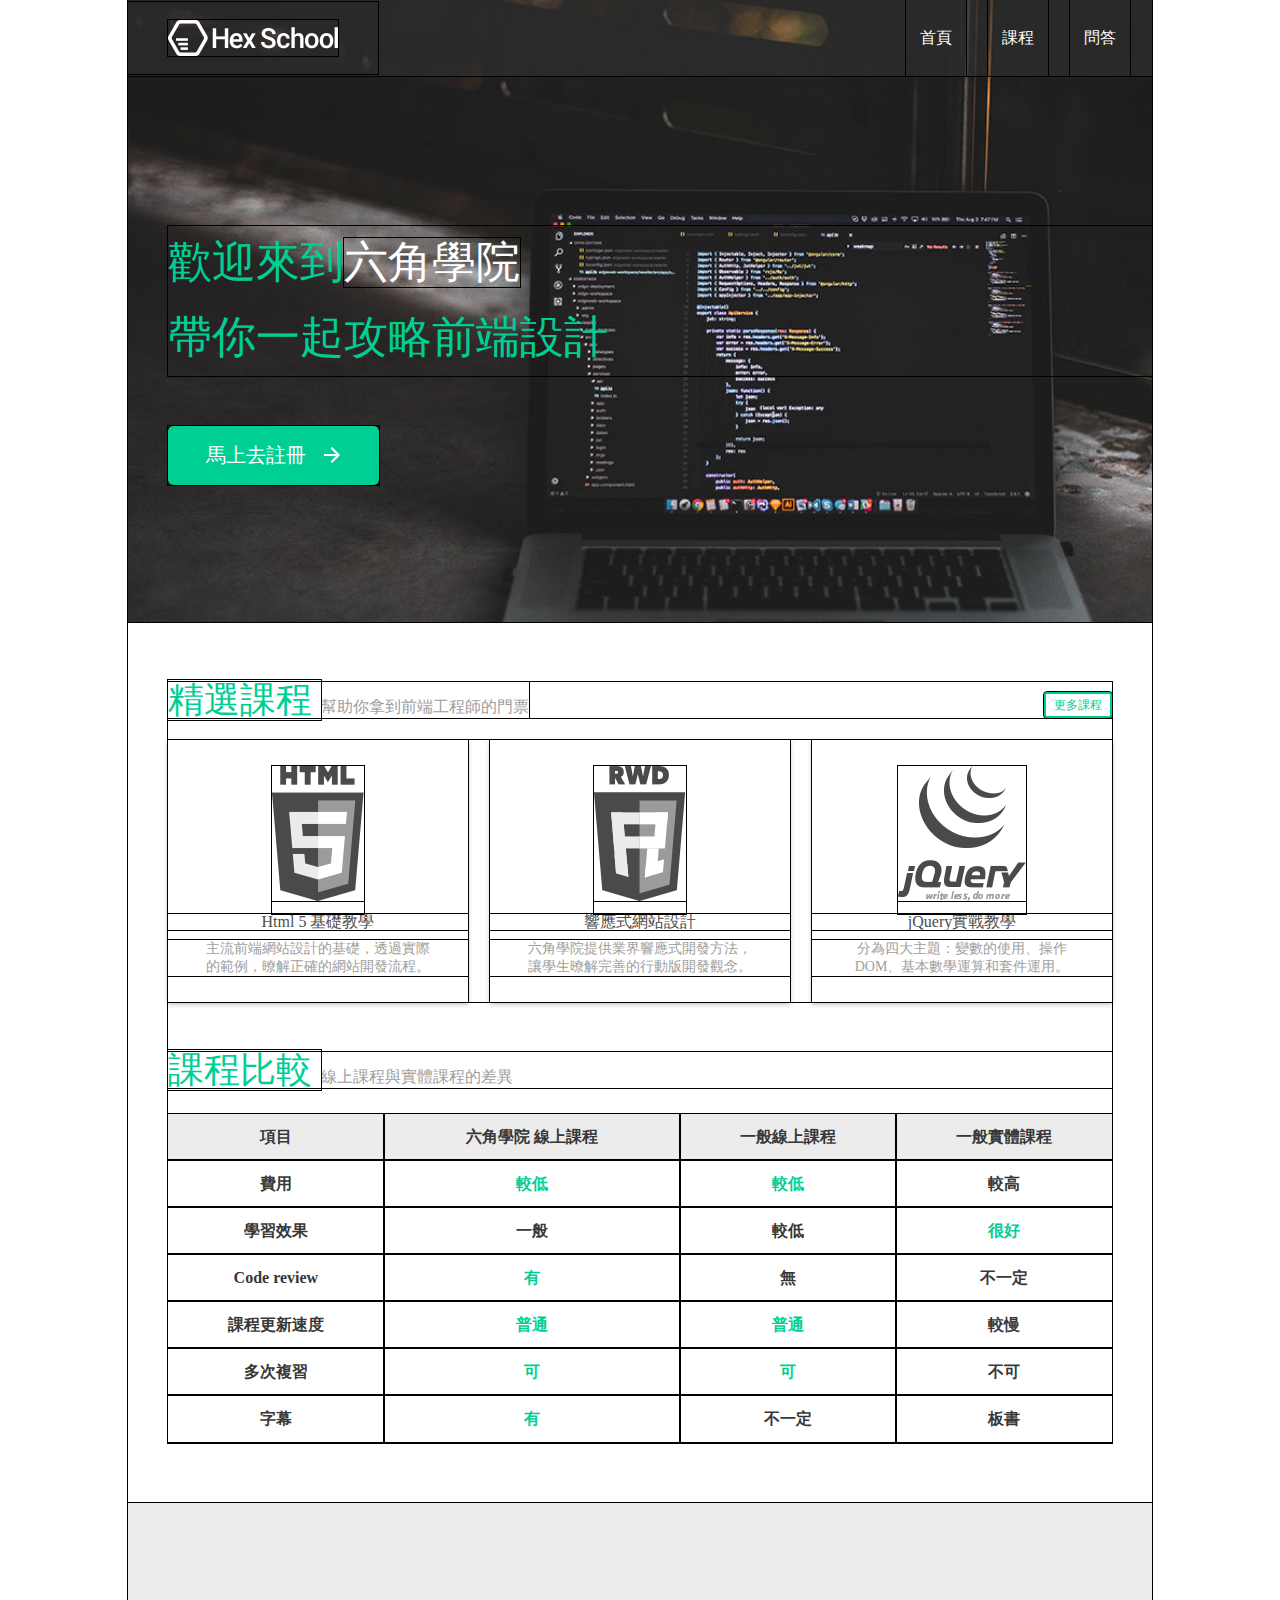
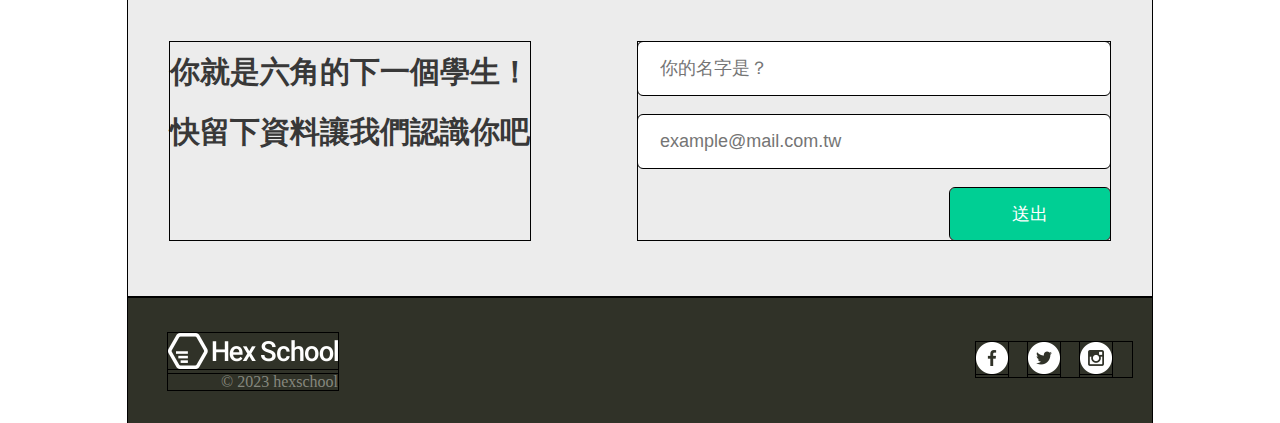
<file: index.html>
<!DOCTYPE html>
<html lang="en">
<head>
    <meta charset="UTF-8">
    <title>六角學院前端語言線上課程</title>
    
    <link rel="icon" href="https://www.hexschool.com/favicon.ico" />
    <meta name="keywords" content="線上課程, 網頁設計, 前端, HTML, CSS, jQuery, javascript" />
    <meta name="viewport" content="width=device-width, initial-scale=1.0">
    <meta name="description" content="打破影音課程售後不理，我們在線上等著你。" />
    <meta name="author" content="michaelhsia" />

    <meta property="og:title" content="帶你學到會的線上課程  | 六角學院" />
    <meta property="og:description" content="打破影音課程售後不理，我們在線上等著你。" />
    <meta property="og:type" content="website" />
    <meta property="og:site_name" content="六角學院"/>
    <meta property="og:url" content="https://www.hexschool.com/" />
    <meta property="og:image" content="https://firebasestorage.googleapis.com/v0/b/hexschool-api.appspot.com/o/web%2Fevents%2F2019-js-starter%2Ffb-cover.png?alt=media&token=6d679c21-c0aa-454a-ad16-78c55b91dd50" />

    <meta http-equiv="X-UA-Compatible" content="IE=edge" />
    <meta name="viewport" content="width=device-width, initial-scale=1.0" />

    <link rel="stylesheet" href="css/all.css">
</head>
<body>
    <div class="wrap">
        <div class="index_banner">
            <div class="header">
                <h1><a href="https://www.hexschool.com/" target="_blank">六角學院</a></h1>
                <ul>
                    <li><a href="index.html">首頁</a></li>
                    <li><a href="course.html">課程</a></li>
                    <li><a href="faq.html">問答</a></li>
                </ul>
            </div>
            <p>
                歡迎來到<span>六角學院</span>
                <br>
                帶你一起攻略前端設計
            </p>
            <a class="banner_button" href="https://www.hexschool.com/"><button>馬上去註冊</button></a>
        </div>
        <div class="index_content">
            <div class="index_course">
                <p><span>精選課程 </span>幫助你拿到前端工程師的門票</p>
                <a href="https://www.hexschool.com/courses/?category=conbined-courses&combind=z_html_jQuery_rwd_bs4_js-plus_js-core_vue3">更多課程</a>
            </div>
            <ul class="index_course_details">
                <li>
                    <a href="">
                        <img src="images/content-html.png" alt="html5基礎教學">
                        <h3>Html 5 基礎教學</h3>
                        <p>主流前端網站設計的基礎，透過實際的範例，暸解正確的網站開發流程。</p>
                    </a>
                </li>
                <li>
                    <a href="">
                        <img src="images/content-rwd.png" alt="響應式網站設計">
                        <h3>響應式網站設計</h3>
                        <p>六角學院提供業界響應式開發方法，讓學生暸解完善的行動版開發觀念。</p>
                    </a>
                </li>
                <li>
                    <a href="">
                        <img src="images/content-jquery.png" alt="jQuery實戰教學">
                        <h3>jQuery實戰教學</h3>
                        <p>分為四大主題：變數的使用、操作DOM、基本數學運算和套件運用。</p>
                    </a>
                </li>
            </ul>
            <p class="index_course_compare_text"><span>課程比較 </span>線上課程與實體課程的差異</p>
            <table>
                <tr class="table_title">
                    <td>項目</td>
                    <td>六角學院 線上課程</td>
                    <td>一般線上課程</td>
                    <td>一般實體課程</td>
                </tr>
                <tr>
                    <td>費用</td>
                    <td class="table_highlight">較低</td>
                    <td class="table_highlight">較低</td>
                    <td>較高</td>
                </tr>
                <tr>
                    <td>學習效果</td>
                    <td>一般</td>
                    <td>較低</td>
                    <td class="table_highlight">很好</td>
                </tr>
                <tr>
                    <td>Code review</td>
                    <td class="table_highlight">有</td>
                    <td>無</td>
                    <td>不一定</td>
                </tr>
                <tr>
                    <td>課程更新速度</td>
                    <td class="table_highlight">普通</td>
                    <td class="table_highlight">普通</td>
                    <td>較慢</td>
                </tr>
                <tr>
                    <td>多次複習</td>
                    <td class="table_highlight">可</td>
                    <td class="table_highlight">可</td>
                    <td>不可</td>
                </tr>
                <tr>
                    <td>字幕</td>
                    <td class="table_highlight">有</td>
                    <td>不一定</td>
                    <td>板書</td>
                </tr>
            </table>
        </div>
        <div class="index_form">
            <p>
                你就是六角的下一個學生！
                <br>
                快留下資料讓我們認識你吧
            </p>
            <form action="index.html">
                <div class="index_info">
                    <input class="person" type="text" name="person" placeholder="你的名字是？">
                    <input class="person" type="email" name="mail" placeholder="example@mail.com.tw">
                    <input class="submit_btn" type="submit" value="送出">
                </div>
            </form>
        </div>
        <div class="footer">
            <div class="footerlogo">
                <h2><a href="https://www.hexschool.com/">六角學院</a></h2>
                <p>&copy 2023 hexschool</p>
            </div>
            <ul>
                <li><a href="#"><img src="images/facebook-icon.png" alt="六角學院臉書社團"></a></li>
                <li><a href="#"><img src="images/twitter-icon.png" alt="六角學院推特社團"></a></li>
                <li><a href="#"><img src="images/instagram-icon.png" alt="六角學院IG社團"></a></li>
            </ul>
        </div>
    </div>
</body>
</html>
</file>
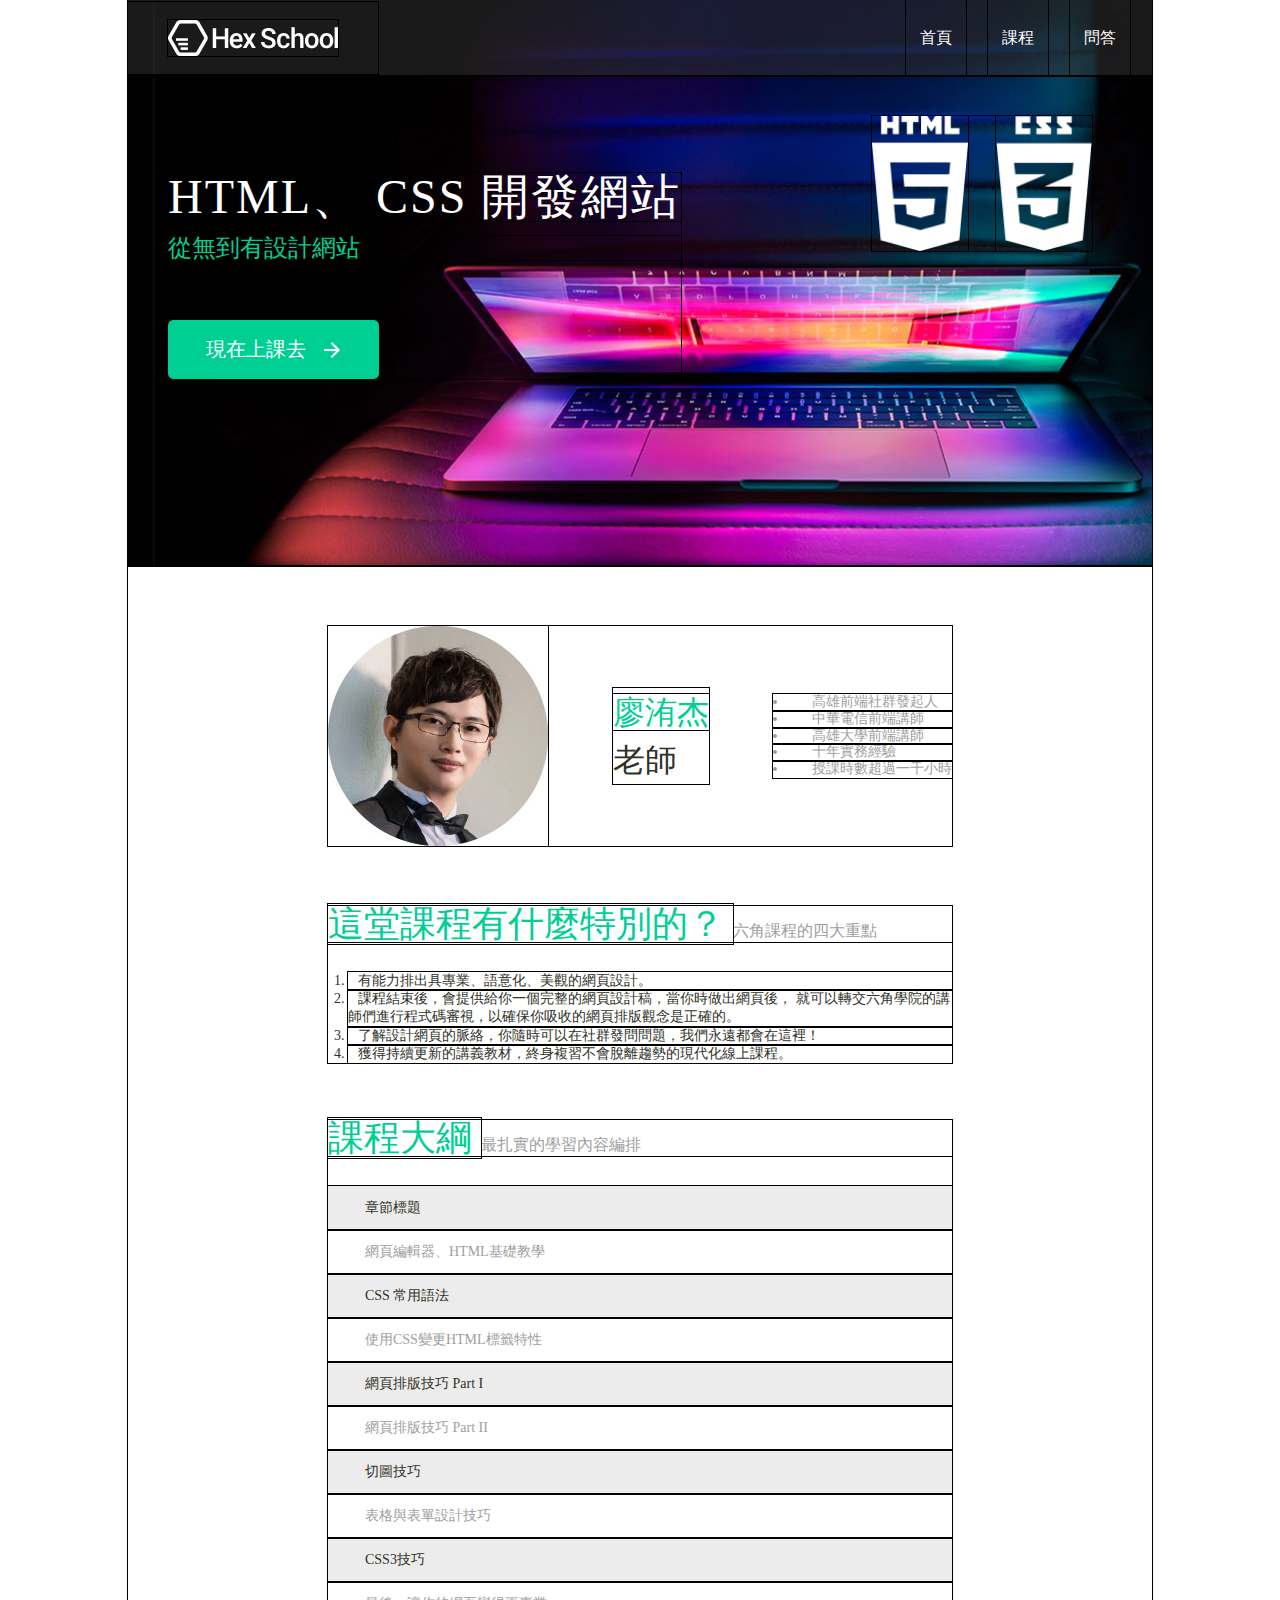
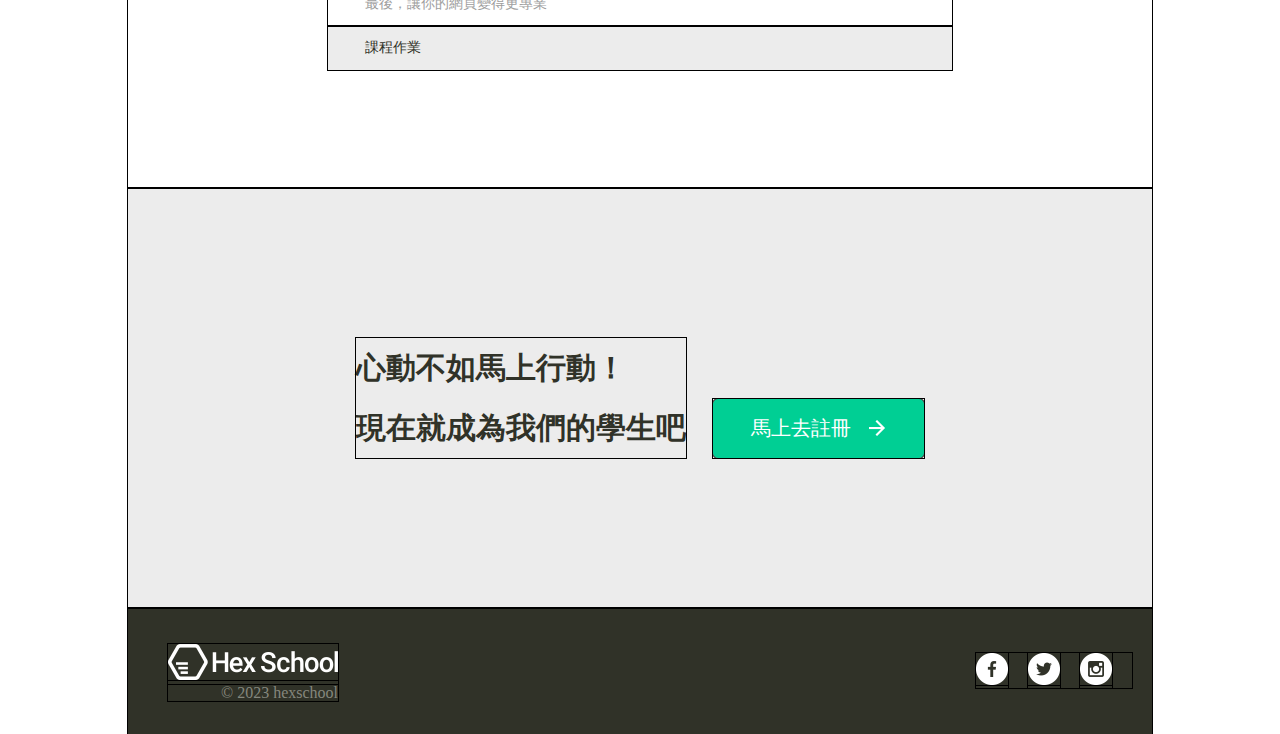
<file: course.html>
<!DOCTYPE html>
<html lang="en">
<head>
    <meta charset="UTF-8">
    <title>六角學院前端語言線上課程</title>
    
    <link rel="icon" href="https://www.hexschool.com/favicon.ico" />
    <meta name="keywords" content="線上課程, 網頁設計, 前端, HTML, CSS, jQuery, javascript" />
    <meta name="viewport" content="width=device-width, initial-scale=1.0">
    <meta name="description" content="打破影音課程售後不理，我們在線上等著你。" />
    <meta name="author" content="michaelhsia" />

    <meta property="og:title" content="帶你學到會的線上課程  | 六角學院" />
    <meta property="og:description" content="打破影音課程售後不理，我們在線上等著你。" />
    <meta property="og:type" content="website" />
    <meta property="og:site_name" content="六角學院"/>
    <meta property="og:url" content="https://www.hexschool.com/" />
    <meta property="og:image" content="https://firebasestorage.googleapis.com/v0/b/hexschool-api.appspot.com/o/web%2Fevents%2F2019-js-starter%2Ffb-cover.png?alt=media&token=6d679c21-c0aa-454a-ad16-78c55b91dd50" />

    <meta http-equiv="X-UA-Compatible" content="IE=edge" />
    <meta name="viewport" content="width=device-width, initial-scale=1.0" />

    <link rel="stylesheet" href="css/all.css">
</head>
<body>
    <div class="wrap">
        <div class="course_banner">
            <div class="header">
                <h1><a href="https://www.hexschool.com/" target="_blank">六角學院</a></h1>
                <ul>
                    <li><a href="index.html">首頁</a></li>
                    <li><a href="course.html">課程</a></li>
                    <li><a href="faq.html">問答</a></li>
                </ul>
            </div>
            <div class="course_banner_wrap">
                <div class="course_banner_text">
                    <h2>HTML、 CSS 開發網站</h2>
                    <h3>從無到有設計網站</h3>
                    <a class="banner_button" href="https://www.hexschool.com/"><button>現在上課去</button></a>
                </div>
                <div class="course_banner_logo">
                    <img src="images/banner-html.png" alt="html5">
                    <img src="images/banner-css.png" alt="css3">
                </div>
            </div>
        </div>
        <div class="course_content">
            <div class="course_lecturer">
                <img src="images/personal-pic.jpg" alt="六角學院講師照片">
                <h2>
                    <span>廖洧杰</span>
                    <br>
                    老師
                </h2>
                <ul>
                    <li>高雄前端社群發起人</li>
                    <li>中華電信前端講師</li>
                    <li>高雄大學前端講師</li>
                    <li>十年實務經驗</li>
                    <li>授課時數超過一千小時</li>
                </ul>
            </div>
            <div class="course_details">
                <p><span>這堂課程有什麼特別的？ </span>六角課程的四大重點</p>
                <ol>
                    <li>有能力排出具專業、語意化、美觀的網頁設計。</li>
                    <li>課程結束後，會提供給你一個完整的網頁設計稿，當你時做出網頁後，
                        就可以轉交六角學院的講師們進行程式碼審視，以確保你吸收的網頁排版觀念是正確的。</li>
                    <li>了解設計網頁的脈絡，你隨時可以在社群發問問題，我們永遠都會在這裡！</li>
                    <li>獲得持續更新的講義教材，終身複習不會脫離趨勢的現代化線上課程。</li>
                </ol>
            </div>
            <div class="course_compare">
                    <p><span>課程大綱 </span>最扎實的學習內容編排</p>
                    <table>
                        <tr>
                            <td class="gray_bgc">章節標題</td>
                        </tr>
                        <tr>
                            <td class="normal_bgc">網頁編輯器、HTML基礎教學</td>
                        </tr>
                        <tr>
                            <td class="gray_bgc">CSS 常用語法</td>
                        </tr>
                        <tr>
                            <td class="normal_bgc">使用CSS變更HTML標籤特性</td>
                        </tr>
                        <tr>
                            <td class="gray_bgc">網頁排版技巧 Part I</td>
                        </tr>
                        <tr>
                            <td class="normal_bgc">網頁排版技巧 Part II</td>
                        </tr>
                        <tr>
                            <td class="gray_bgc">切圖技巧</td>
                        </tr>
                        <tr>
                            <td class="normal_bgc">表格與表單設計技巧</td>
                        </tr>
                        <tr>
                            <td class="gray_bgc">CSS3技巧</td>
                        </tr>
                        <tr>
                            <td class="normal_bgc">最後，讓你的網頁變得更專業</td>
                        </tr>
                        <tr>
                            <td class="gray_bgc">課程作業</td>
                        </tr>
                    </table>
            </div>
        </div>
        <div class="course_form">
            <p>
                心動不如馬上行動！
                <br>
                現在就成為我們的學生吧
            </p>
            <a href="https://www.hexschool.com/"><button>馬上去註冊</button></a>
        </div>
        <div class="footer">
            <div class="footerlogo">
                <h2><a href="https://www.hexschool.com/">六角學院</a></h2>
                <p>&copy 2023 hexschool</p>
            </div>
            <ul>
                <li><a href="#"><img src="images/facebook-icon.png" alt="六角學院臉書社團"></a></li>
                <li><a href="#"><img src="images/twitter-icon.png" alt="六角學院推特社團"></a></li>
                <li><a href="#"><img src="images/instagram-icon.png" alt="六角學院IG社團"></a></li>
            </ul>
        </div>
    </div>
</body>
</html>
</file>
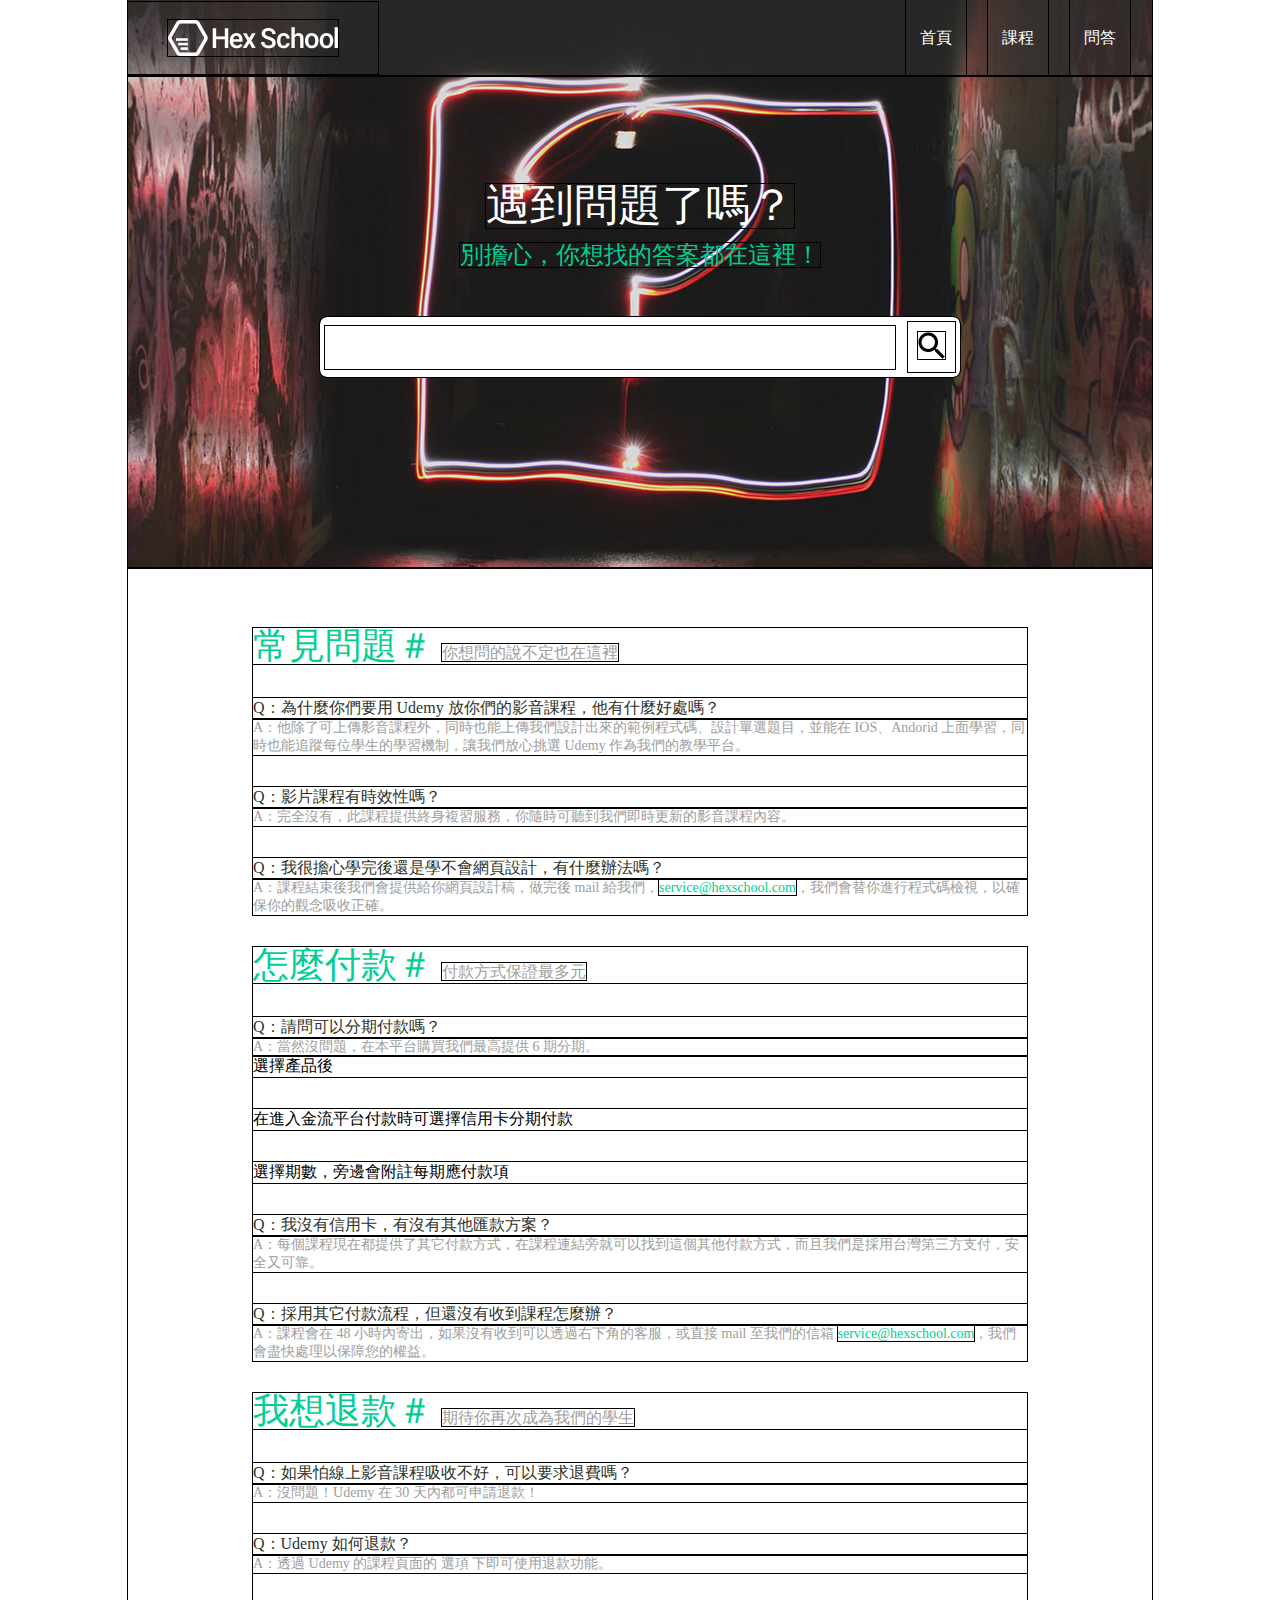
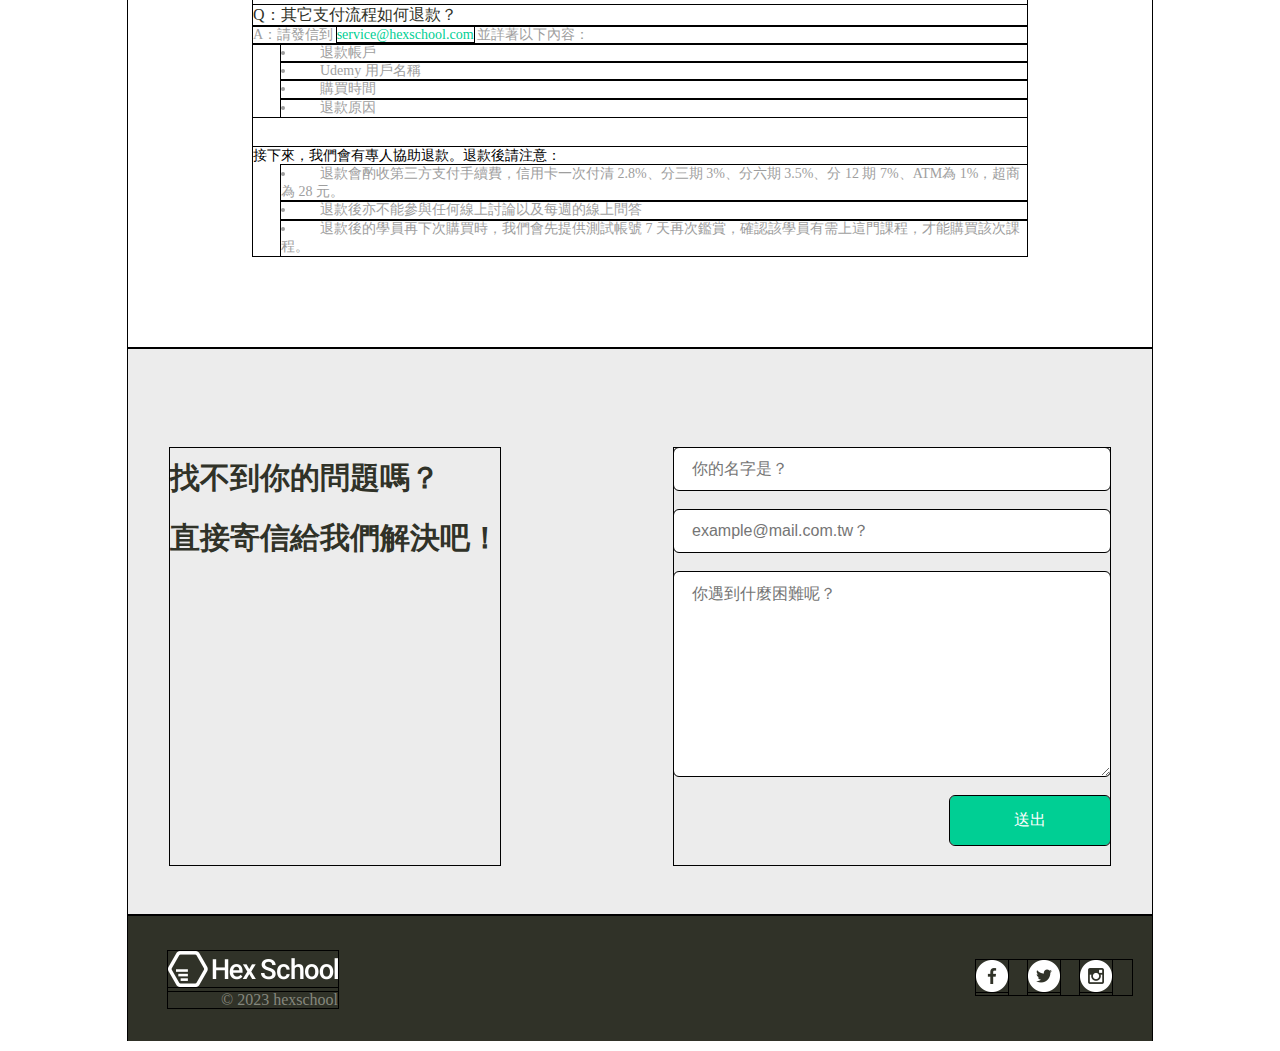
<file: faq.html>
<!DOCTYPE html>
<html lang="en">
<head>
    <meta charset="UTF-8">
    <title>六角學院前端語言線上課程</title>
    
    <link rel="icon" href="https://www.hexschool.com/favicon.ico" />
    <meta name="keywords" content="線上課程, 網頁設計, 前端, HTML, CSS, jQuery, javascript" />
    <meta name="viewport" content="width=device-width, initial-scale=1.0">
    <meta name="description" content="打破影音課程售後不理，我們在線上等著你。" />
    <meta name="author" content="michaelhsia" />

    <meta property="og:title" content="帶你學到會的線上課程  | 六角學院" />
    <meta property="og:description" content="打破影音課程售後不理，我們在線上等著你。" />
    <meta property="og:type" content="website" />
    <meta property="og:site_name" content="六角學院"/>
    <meta property="og:url" content="https://www.hexschool.com/" />
    <meta property="og:image" content="https://firebasestorage.googleapis.com/v0/b/hexschool-api.appspot.com/o/web%2Fevents%2F2019-js-starter%2Ffb-cover.png?alt=media&token=6d679c21-c0aa-454a-ad16-78c55b91dd50" />

    <meta http-equiv="X-UA-Compatible" content="IE=edge" />
    <meta name="viewport" content="width=device-width, initial-scale=1.0" />

    <link rel="stylesheet" href="css/all.css">
</head>
<body>
    <div class="wrap">
        <div class="faq_banner">
            <div class="header">
                <h1><a href="https://www.hexschool.com/" target="_blank">六角學院</a></h1>
                <ul>
                    <li><a href="index.html">首頁</a></li>
                    <li><a href="course.html">課程</a></li>
                    <li><a href="faq.html">問答</a></li>
                </ul>
            </div>
            <div class="faq_banner_text">
                <h2>遇到問題了嗎？</h2>
                <p>別擔心，你想找的答案都在這裡！</p>
                <form action="#">
                    <input id="searchbar" type="text" name="search">
                    <label for="searchbar">
                        <img src="images/search-icon.png" alt="搜尋按鈕">
                    </label>
                </form>
            </div>    
        </div>
        <div class="faq_content">
            <div class="question">
                <h2>常見問題＃ <span>你想問的說不定也在這裡</span></h2>
                <ul>
                    <li>
                        <h3>Q：為什麼你們要用 Udemy 放你們的影音課程，他有什麼好處嗎？</h3>
                        <p>A：他除了可上傳影音課程外，同時也能上傳我們設計出來的範例程式碼、設計單選題目，並能在 IOS、Andorid 上面學習，同時也能追蹤每位學生的學習機制，讓我們放心挑選 Udemy 作為我們的教學平台。</p>
                    </li>
                    <li>
                        <h3>Q：影片課程有時效性嗎？</h3>
                        <p>A：完全沒有，此課程提供終身複習服務，你隨時可聽到我們即時更新的影音課程內容。</p>
                    </li>
                    <li>
                        <h3>Q：我很擔心學完後還是學不會網頁設計，有什麼辦法嗎？</h3>
                        <p>A：課程結束後我們會提供給你網頁設計稿，做完後 mail 給我們，<a href="mailto: service@hexschool.com">service@hexschool.com</a>，我們會替你進行程式碼檢視，以確保你的觀念吸收正確。</p>
                    </li>
                </ul>
            </div>
            <div class="payment">
                <h2>怎麼付款＃ <span>付款方式保證最多元</span></h2>
                <ul>
                    <li>
                        <h3>Q：請問可以分期付款嗎？</h3>
                        <p>A：當然沒問題，在本平台購買我們最高提供 6 期分期。</p>
                            <ol>
                                <li>選擇產品後</li>
                                <li>在進入金流平台付款時可選擇信用卡分期付款</li>
                                <li>選擇期數，旁邊會附註每期應付款項</li>
                            </ol>
                    </li>
                    <li>
                        <h3>Q：我沒有信用卡，有沒有其他匯款方案？</h3>
                        <p>A：每個課程現在都提供了其它付款方式，在課程連結旁就可以找到這個其他付款方式，而且我們是採用台灣第三方支付，安全又可靠。</p>
                    </li>
                    <li>
                        <h3>Q：採用其它付款流程，但還沒有收到課程怎麼辦？</h3>
                        <p>A：課程會在 48 小時內寄出，如果沒有收到可以透過右下角的客服，或直接 mail 至我們的信箱 <a href="mailto: service@hexschool.com">service@hexschool.com</a>，我們會盡快處理以保障您的權益。</p>
                    </li>
                </ul>
            </div>
            <div class="refund">
                <h2>我想退款＃ <span>期待你再次成為我們的學生</span></h2>
                <ul>
                    <li>
                        <h3>Q：如果怕線上影音課程吸收不好，可以要求退費嗎？</h3>
                        <p>A：沒問題！Udemy 在 30 天內都可申請退款！</p>
                    </li>
                    <li>
                        <h3>Q：Udemy 如何退款？</h3>
                        <p>A：透過 Udemy 的課程頁面的 選項 下即可使用退款功能。</p>
                    </li>
                    <li>
                        <h3>Q：其它支付流程如何退款？</h3>
                        <p>A：請發信到 <a href="mailto: service@hexschool.com">service@hexschool.com</a> 並詳著以下內容：</p>
                            <ul class="refund_step">
                                <li>退款帳戶</li>
                                <li>Udemy 用戶名稱</li>
                                <li>購買時間</li>
                                <li>退款原因</li>
                            </ul>
                        <ul class="after_refund">
                            接下來，我們會有專人協助退款。退款後請注意：
                            <li>退款會酌收第三方支付手續費，信用卡一次付清 2.8%、分三期 3%、分六期 3.5%、分 12 期 7%、ATM為 1%，超商為 28 元。</li>
                            <li>退款後亦不能參與任何線上討論以及每週的線上問答</li>
                            <li>退款後的學員再下次購買時，我們會先提供測試帳號 7 天再次鑑賞，確認該學員有需上這門課程，才能購買該次課程。</li>
                        </ul>
                    </li>
                </ul>
            </div>
        </div>
        <div class="faq_form">
            <h2>
                找不到你的問題嗎？
                </br>
                直接寄信給我們解決吧！
            </h2>
            <form action="#">
                <input type="text" placeholder="你的名字是？">
                <input type="text" placeholder="example@mail.com.tw？">
                <textarea cols="30" rows="10" placeholder="你遇到什麼困難呢？"></textarea>
                <input class="submit_btn" type="submit" value="送出">
            </form>
        </div>
        <div class="footer">
            <div class="footerlogo">
                <h2><a href="https://www.hexschool.com/">六角學院</a></h2>
                <p>&copy 2023 hexschool</p>
            </div>
            <ul>
                <li><a href="#"><img src="images/facebook-icon.png" alt="六角學院臉書社團"></a></li>
                <li><a href="#"><img src="images/twitter-icon.png" alt="六角學院推特社團"></a></li>
                <li><a href="#"><img src="images/instagram-icon.png" alt="六角學院IG社團"></a></li>
            </ul>
        </div>
    </div>
</body>
</html>
</file>
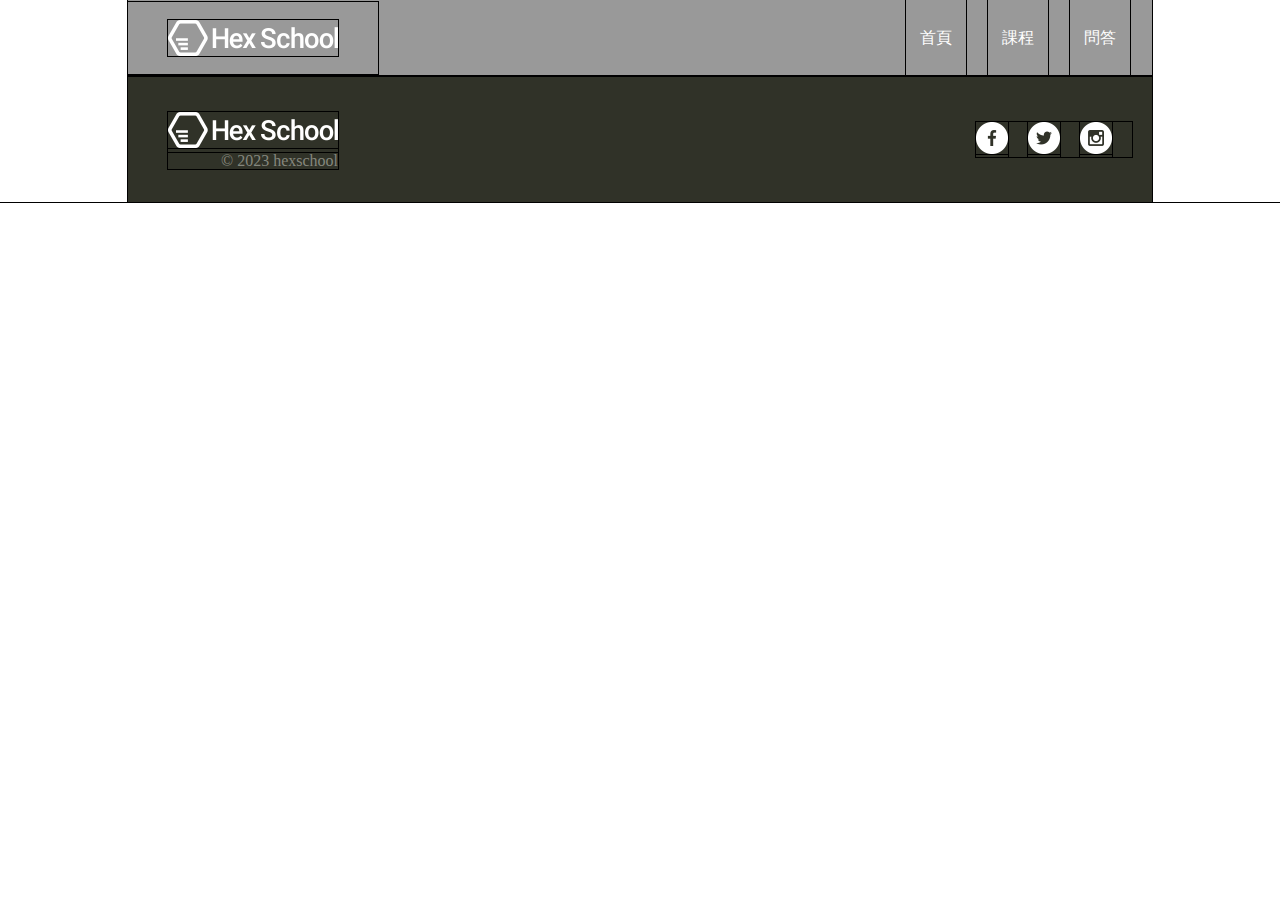
<file: layout.html>
<!DOCTYPE html>
<html lang="en">
<head>
    <meta charset="UTF-8">
    <title>六角學院前端語言線上課程</title>
    
    <link rel="icon" href="https://www.hexschool.com/favicon.ico" />
    <meta name="keywords" content="線上課程, 網頁設計, 前端, HTML, CSS, jQuery, javascript" />
    <meta name="viewport" content="width=device-width, initial-scale=1.0">
    <meta name="description" content="打破影音課程售後不理，我們在線上等著你。" />
    <meta name="author" content="michaelhsia" />

    <meta property="og:title" content="帶你學到會的線上課程  | 六角學院" />
    <meta property="og:description" content="打破影音課程售後不理，我們在線上等著你。" />
    <meta property="og:type" content="website" />
    <meta property="og:site_name" content="六角學院"/>
    <meta property="og:url" content="https://www.hexschool.com/" />
    <meta property="og:image" content="https://firebasestorage.googleapis.com/v0/b/hexschool-api.appspot.com/o/web%2Fevents%2F2019-js-starter%2Ffb-cover.png?alt=media&token=6d679c21-c0aa-454a-ad16-78c55b91dd50" />

    <meta http-equiv="X-UA-Compatible" content="IE=edge" />
    <meta name="viewport" content="width=device-width, initial-scale=1.0" />

    <link rel="stylesheet" href="css/all.css">
</head>
<body>
    <div class="wrap">
        <div class="header">
            <h1><a href="https://www.hexschool.com/" target="_blank">六角學院</a></h1>
            <ul>
                <li><a href="index.html">首頁</a></li>
                <li><a href="course.html">課程</a></li>
                <li><a href="faq.html">問答</a></li>
            </ul>
        </div>    
        <div class="footer">
            <div class="footerlogo">
                <h2><a href="https://www.hexschool.com/">六角學院</a></h2>
                <p>&copy 2023 hexschool</p>
            </div>
            <ul>
                <li><a href="#"><img src="images/facebook-icon.png" alt="六角學院臉書社團"></a></li>
                <li><a href="#"><img src="images/twitter-icon.png" alt="六角學院推特社團"></a></li>
                <li><a href="#"><img src="images/instagram-icon.png" alt="六角學院IG社團"></a></li>
            </ul>
        </div>
    </div>
</body>
</html>
</file>
<file: css/all.css>
/* http://meyerweb.com/eric/tools/css/reset/ 
   v2.0 | 20110126
   License: none (public domain)
*/

html, body, div, span, applet, object, iframe,
h1, h2, h3, h4, h5, h6, p, blockquote, pre,
a, abbr, acronym, address, big, cite, code,
del, dfn, em, img, ins, kbd, q, s, samp,
small, strike, strong, sub, sup, tt, var,
b, u, i, center,
dl, dt, dd, ol, ul, li,
fieldset, form, label, legend,
table, caption, tbody, tfoot, thead, tr, th, td,
article, aside, canvas, details, embed, 
figure, figcaption, footer, header, hgroup, 
menu, nav, output, ruby, section, summary,
time, mark, audio, video {
	margin: 0;
	padding: 0;
	border: 0;
	font-size: 100%;
	font: inherit;
	vertical-align: baseline;
}
/* HTML5 display-role reset for older browsers */
article, aside, details, figcaption, figure, 
footer, header, hgroup, menu, nav, section {
	display: block;
}
body {
	line-height: 1;
}
ol, ul {
	list-style: none;
}
blockquote, q {
	quotes: none;
}
blockquote:before, blockquote:after,
q:before, q:after {
	content: '';
	content: none;
}
table {
	border-collapse: collapse;
	border-spacing: 0;
}


/* layout outline */

*{
	outline: 1px solid #000;
}





/* layout */

.wrap{
    width: 1024px;
    margin: 0 auto;
}

/* layout header */

.header{
    display: flex;
    justify-content: space-between;
    align-items: center;
	background-color: rgb(52,52,52,0.5);
}

.header h1 a{
	display: block;
	width: 170px;
	background-image: url(../images/header-logo.png);
	text-indent: 101%;
	overflow: hidden;
	white-space: nowrap;
	padding: 10px 0px;
	margin: 18px 40px;
}


/* layout header navigation */

.header ul{
	display: flex;
	justify-content: space-between;
}

.header ul li{
	margin-right: 22px;
}

.header ul li a{
	display: block;
	color: #ffffff;
	text-decoration: none;
	padding: 30px 14px 25px;
	border-bottom: 5px solid transparent;
}

.header ul li a:hover{
	color: #00cf94;
	border-bottom: 5px solid #00cf94;
}

.header ul li a:active{
	color: #278203;
	border-bottom: 5px solid #278203;
}


/* layout footer */

.footer{
	display: flex;
	justify-content: space-between;
	align-items: center;
	background-color: #303228;
}

.footerlogo{
	margin-top: 36px;
	margin-bottom: 33px;
	margin-left: 40px;
}

.footerlogo a{
	display: block;
	width: 170px;
	background-image: url(../images/footer-logo.png);
	text-indent: 101%;
	overflow: hidden;
	white-space: nowrap;
	padding: 10px 0px;
	margin-bottom: 5px;
}

.footerlogo p{
	color: #85877d;
	text-align: right;
}


/* layout footer socaillink */

.footer ul{
	display: flex;
	justify-content: space-between;
	align-items: center;
	margin-right: 20px;
}

.footer ul li{
	margin-right: 20px;
}


/* index.html banner*/

.index_banner{
	background-image: url(../images/index-banner.jpg);
	background-position: 18% 38%;
	padding-bottom: 137px;
	background-size: 150%;
}

.index_banner p{
	font-size: 44px;
	color: #00cf94;
	line-height: 1.7;
	margin-top: 150px;
	margin-left: 40px;

}

.index_banner p span{
	color: #ffffff;
}

.banner_button{
	display: block;
	width: 211px;
	margin-top: 50px;
	margin-left: 40px;
}
.banner_button button{
	font-size: 20px;
	color: #ffffff;
	background-color: #00cf94;
	background-image: url(../images/button-arrow.png);
	background-position: 80% 50%;
	background-repeat: no-repeat;
	border-radius: 5px;
	border: none;
	padding: 16px 73px 16px 38px;
	cursor: pointer;
}

.banner_button button:hover{
	color: #00cf94;
	background-color: #ffffff;
	background-image: url(../images/button-arrow-colorchanged.png);
}


/* general usage */

/* enroll button */

/* light-green title span */

/* light-gray title */


/* index.html content details */

.index_content{
	margin: 60px 40px;
}

.index_content .index_course{
	display: flex;
	justify-content: space-between;
	align-items: flex-end;
	margin-bottom: 22px;
}

.index_content .index_course p{
	font-size: 16px;
	color: #9e9e9e;
}

.index_content .index_course p span{
	font-size: 36px;
	color: #00cf94;
}

.index_content .index_course a{
	display: block;
	font-size: 12px;
	color: #00cf94;
	text-decoration: none;
	padding: 5px 8px;
	border: 2px solid #00cf94;
	border-radius: 3px;
}

.index_content .index_course a:hover{
	color: #00cf94;
	background-color: yellow;
	border: 2px solid #00cf94;
	border-radius: 3px;
}

.index_content .index_course_details{
	display: flex;
	justify-content: space-between;
	margin-bottom: 50px;
}

.index_content .index_course_details li{
	width: 300px;
	text-align: center;
	padding: 26px 0px;
	box-shadow: 0px 2px 5px #bababa;
}

.index_content .index_course_details li a{
	text-decoration: none;
}

.index_content .index_course_details li img{
	margin-bottom: 10px;
}

.index_content .index_course_details li h3{
	font-size: 16px;
	color: #4c4c4c;
	margin-bottom: 10px;
}

.index_content .index_course_details li p{
	font-size: 14px;
	line-height: 1.3;
	color: #9e9e9e;
	padding: 0px 35px;
}


/* index.html content compare */

.index_content .index_course_compare_text{
	font-size: 16px;
	color: #9e9e9e;
	margin-bottom: 26px;
}

.index_content .index_course_compare_text span{
	font-size: 36px;
	color: #00cf94;
}

.index_content table{
	width: 100%;
	color: #383838;
	font-weight: bold;
	text-align: center;
}

.index_content table .table_title{
	background-color: #ececec;
}

.index_content table td{
	border-bottom: 1px solid #ebebeb;
	padding: 15px 0px;
}

.index_content table .table_highlight{
	color: #00cf94;
}


/* index.html form */

.index_form{
	display: flex;
	justify-content: space-between;
	background-color: #ececec;
	padding: 139px 42px 57px;
}

.index_form p{
	font-size: 30px;
	font-weight: bold;
	color: #383838;
	line-height: 2;
}

.index_form .index_info{
	display: flex;
	flex-direction: column;
	align-items: flex-end;
}

.index_form .index_info input{
	width: 450px;
	font-size: 18px;
	border: none;
	border-radius: 5px;
}

.index_form .person{
	color: #9e9e9e;
	padding: 16px 0px 16px 22px;
	margin-bottom: 20px;
}

.index_form .index_info .submit_btn{
	width: 160px;
	color: #ffffff;
	background-color: #00cf94;
	padding: 14px 38px;
}

.index_form .index_info .submit_btn:hover{
	background-color: #278203;
}

/* course.html banner */

.course_banner{
	background-image: url(../images/course-banner.jpg);
	background-position: -13% 5%;
}

.course_banner_wrap{
	display: flex;
	justify-content: space-between;
}

.course_banner_text{
	margin: 97px 0 187px 0;
}

.course_banner_text h2{
	font-size: 48px;
	color: #ffffff;
	letter-spacing: 2px;
	margin-bottom: 15px;
	margin-left: 40px;
}

.course_banner_text h3{
	font-size: 24px;
	color: #00cf94;
	margin-bottom: 60px;
	margin-left: 40px;
}

.course_banner_logo{
	display: flex;
	justify-content: space-between;
	width: 220px;
	height: 135px;
	margin: 40px 60px 0 0;
}


/* course.html content course-lecturer */

.course_content{
	padding: 60px 200px;
}

.course_lecturer{
	display: flex;
	justify-content: space-between;
	align-items: center;
	margin-bottom: 60px;
}

.course_lecturer h2{
	font-size: 32px;
	color: #303228;
	line-height: 1.5;
}

.course_lecturer h2 span{
	color: #00cf94;
}

.course_lecturer ul{
	list-style: inside;
}

.course_lecturer li{
	font-size: 14px;
	color: #9e9e9e;
	line-height: 1.2;
}

.course_lecturer li:before{
	content: "";
	padding-left: 20px;
}


/* course.html content course-details */

.course_content .course_details p{
	font-size: 16px;
	color: #9e9e9e;
	margin-bottom: 30px;
}

.course_content .course_details p span{
	font-size: 36px;
	color: #00cf94;
}

.course_content .course_details ol{
	list-style: decimal;
	margin-bottom: 57px;
	margin-left: 20px;
}

.course_content .course_details li{
	font-size: 14px;
	color: #303228;
	line-height: 1.3;
}

.course_content .course_details li:before{
	content: "";
	padding-left: 10px;
}


/* course.html content course-compare */

.course_content .course_compare p{
	font-size: 16px;
	color: #9e9e9e;
	margin-bottom: 30px;
}

.course_content .course_compare p span{
	font-size: 36px;
	color: #00cf94;
}

.course_content .course_compare table{
	width: 100%;
	font-size: 14px;
	color: #9e9e9e;
	margin-bottom: 58px;
}

.course_content .course_compare table td{
	padding: 15px 37px;
}

.course_content .course_compare table .gray_bgc{
	color: #303228;
	background-color: #ececec;
}


/* course.html form */

.course_form{
	display: flex;
	justify-content: space-evenly;
	align-items: flex-end;
	background-color: #ececec;
	padding: 150px 200px;
}

.course_form p{
	font-size: 30px;
	font-weight: bold;
	color: #303228;
	line-height: 2;
}

.course_form a{
	display: block;
	width: 211px;
}
.course_form button{
	font-size: 20px;
	color: #ffffff;
	background-color: #00cf94;
	background-image: url(../images/button-arrow.png);
	background-position: 80% 50%;
	background-repeat: no-repeat;
	border-radius: 5px;
	border: none;
	padding: 16px 73px 16px 38px;
	cursor: pointer;
}

.course_form button:hover{
	color: #00cf94;
	background-color: #ffffff;
	background-image: url(../images/button-arrow-colorchanged.png);
}


/* faq.html banner */

.faq_banner{
	background: url(../images/faq-banner.jpg) 50% 32%;
}

.faq_banner_text{
	display: flex;
	flex-direction: column;
	justify-content: center;
	align-items: center;
	padding: 108px 0 191px;
}

.faq_banner_text h2{
	font-size: 44px;
	color: #ffffff;
	margin-bottom: 15px;
}

.faq_banner_text p{
	font-size: 24px;
	color: #00cf94;
	margin-bottom: 50px;
}

.faq_banner_text form{
	display: flex;
	justify-content: space-between;
	align-items: center;
	width: 630px;
	background-color: #ffffff;
	border-radius: 7px;
	padding: 5px;
}

.faq_banner_text input{
	width: 550px;
	font-size: 20px;
	padding: 10px;
	border: none;
}

.faq_banner_text label img{
	margin: 10px;
}

/* faq_content */

.faq_content{
	padding: 60px 125px;
}

.faq_content h2{
	font-size: 36px;
	color:#00cf94;
	margin-bottom: 34px;
}

.faq_content h2 span{
	font-size: 16px;
	color: #9e9e9e;
}

.faq_content li{
	margin-bottom: 32px;
	line-height: 1.3;
}

.faq_content li h3{
	font-size: 16px;
	color: #303228;
}

.faq_content li p{
	font-size: 14px;
	color: #9e9e9e; 
}

.faq_content li p a{
	text-decoration: none;
	color: #00cf94;
}

.faq_content li p a:hover{
	color: #278203;
}

.faq_content .refund .refund_step li{
	list-style: inside;
	font-size: 14px;
	color: #9e9e9e;
	margin: 0 0 0 28px;
}

.faq_content .refund .refund_step li:before{
	content: "";
	padding-left: 20px;
}

.faq_content .refund .after_refund{
	font-size: 14px;
	margin-top: 30px;
}

.faq_content .refund .after_refund li{
	list-style: inside;
	font-size: 14px;
	color: #9e9e9e;
	margin: 0 0 0 28px;
}

.faq_content .refund .after_refund li:before{
	content: "";
	padding-left: 20px;
}


.faq_form{
	display: flex;
	justify-content: space-between;
	background-color: #ececec;
	padding: 100px 42px 50px 42px;
}

.faq_form form{
	display: flex;
	flex-direction: column;
	align-items: flex-end;
}

.faq_form h2{
	font-size: 30px;
	font-weight: bold;
	color: #303228;
	line-height: 2;
}

.faq_form form input, textarea{
	width: 400px;
	font-size: 16px;
	border-radius: 5px;
	border: none;
	padding: 12px 18px;
	margin-bottom: 20px;
}

.faq_form form .submit_btn{
	width: 160px;
	color: #ffffff;
	background-color: #00cf94;
	padding: 14px 38px;
}

.faq_form form .submit_btn:hover{
	background-color: #278203;
}
</file>
